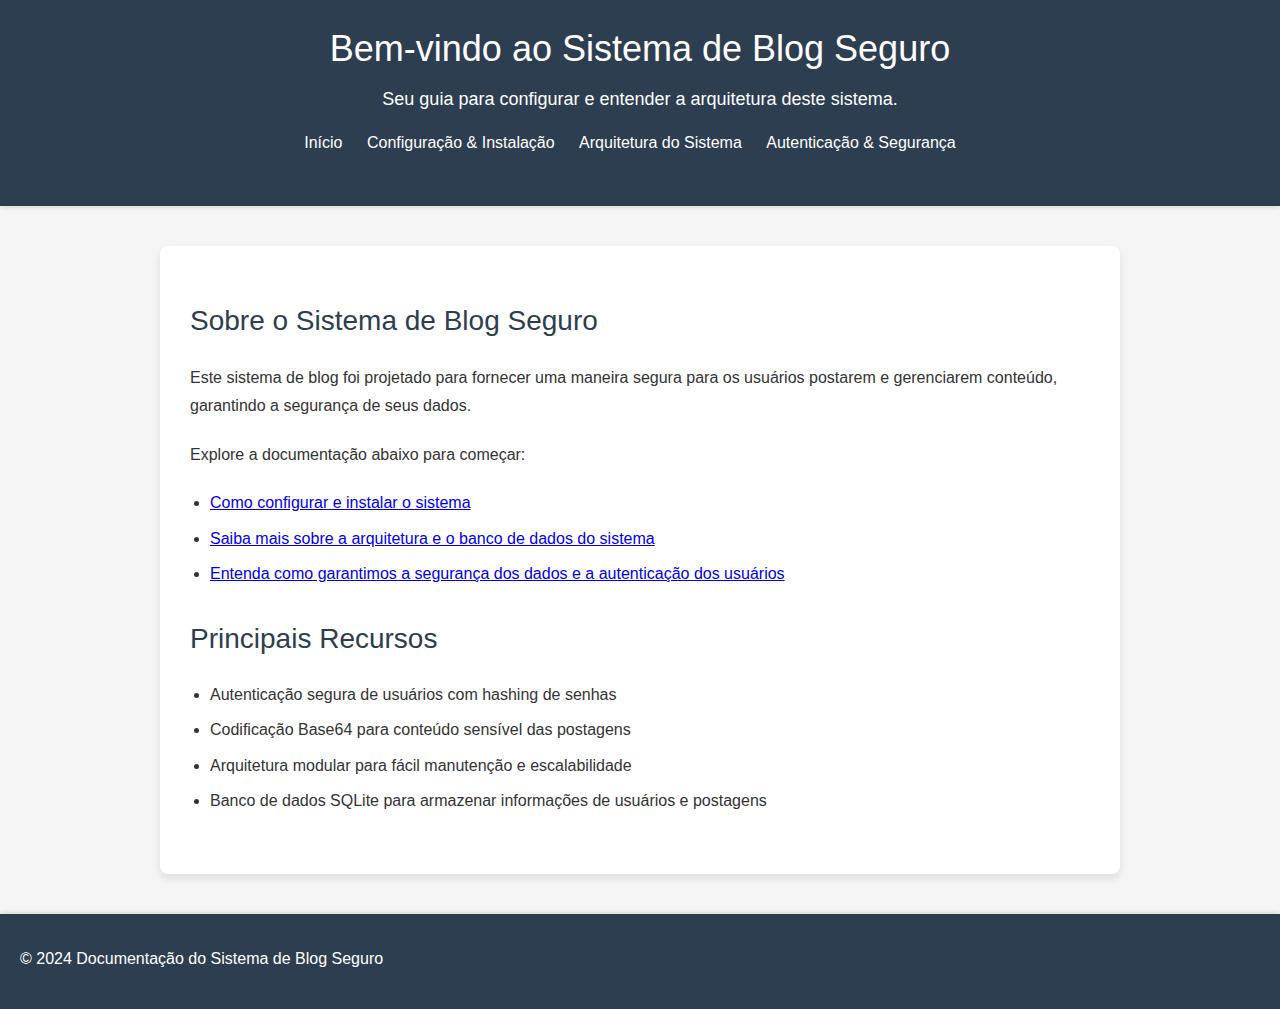
<file: index.html>
<!DOCTYPE html>
<html lang="pt">
<head>
    <meta charset="UTF-8">
    <meta name="viewport" content="width=device-width, initial-scale=1.0">
    <title>Sistema de Blog Seguro - Início</title>
    <link rel="stylesheet" href="css/styles.css">
</head>
<body>
    <header>
        <h1>Bem-vindo ao Sistema de Blog Seguro</h1>
        <p>Seu guia para configurar e entender a arquitetura deste sistema.</p>
        <nav>
            <ul>
                <li><a href="index.html">Início</a></li>
                <li><a href="html/setup.html">Configuração & Instalação</a></li>
                <li><a href="html/architecture.html">Arquitetura do Sistema</a></li>
                <li><a href="html/security.html">Autenticação & Segurança</a></li>
            </ul>
        </nav>
    </header>

    <main>
        <section id="intro">
            <h2>Sobre o Sistema de Blog Seguro</h2>
            <p>Este sistema de blog foi projetado para fornecer uma maneira segura para os usuários postarem e gerenciarem conteúdo, garantindo a segurança de seus dados.</p>
            <p>Explore a documentação abaixo para começar:</p>
            <ul>
                <li><a href="html/setup.html">Como configurar e instalar o sistema</a></li>
                <li><a href="html/architecture.html">Saiba mais sobre a arquitetura e o banco de dados do sistema</a></li>
                <li><a href="html/security.html">Entenda como garantimos a segurança dos dados e a autenticação dos usuários</a></li>
            </ul>
        </section>

        <section id="features">
            <h2>Principais Recursos</h2>
            <ul>
                <li>Autenticação segura de usuários com hashing de senhas</li>
                <li>Codificação Base64 para conteúdo sensível das postagens</li>
                <li>Arquitetura modular para fácil manutenção e escalabilidade</li>
                <li>Banco de dados SQLite para armazenar informações de usuários e postagens</li>
            </ul>
        </section>
    </main>

    <footer>
        <p class="copyright">&copy; 2024 Documentação do Sistema de Blog Seguro</p>
    </footer>
</body>
</html>
</file>
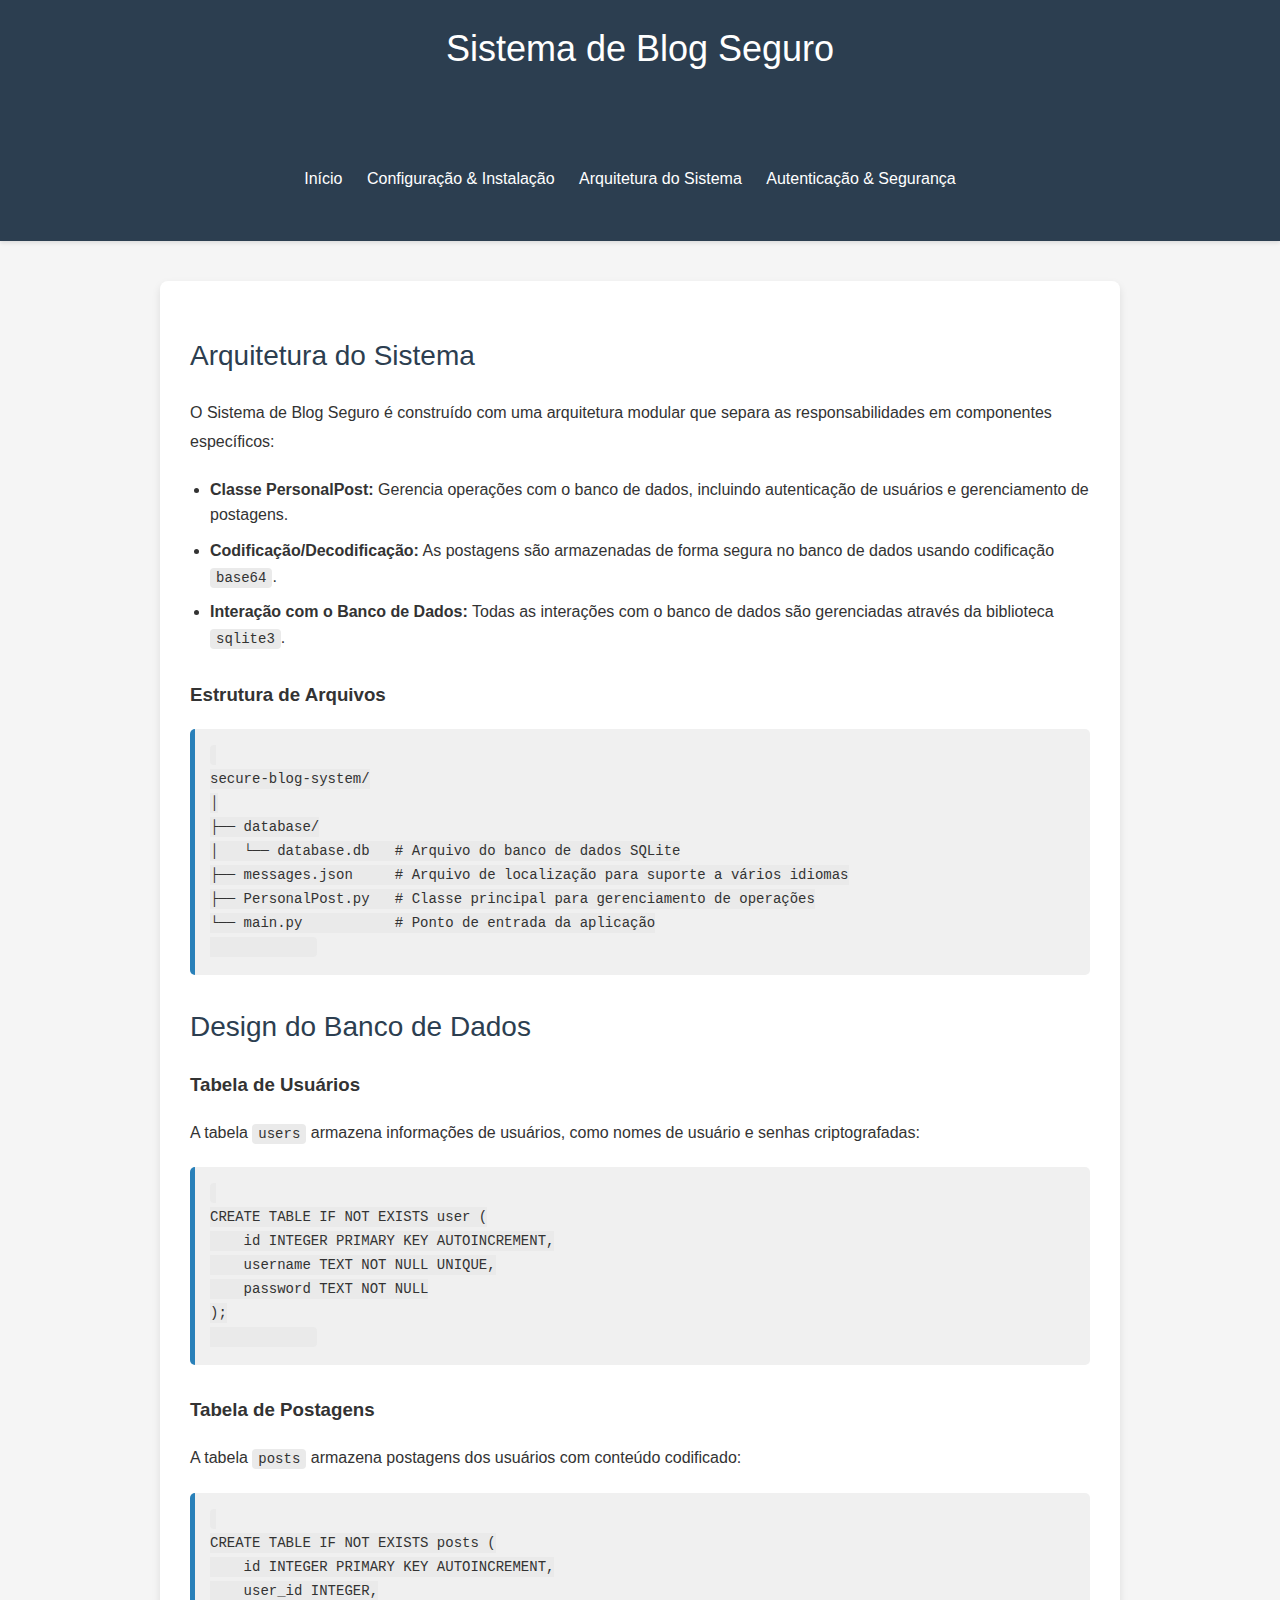
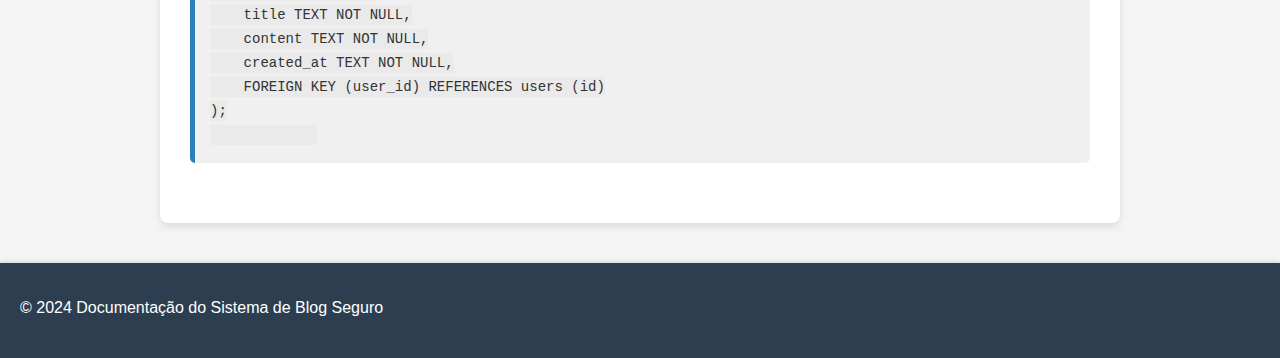
<file: html/architecture.html>
<!DOCTYPE html>
<html lang="pt">
<head>
    <meta charset="UTF-8">
    <meta name="viewport" content="width=device-width, initial-scale=1.0">
    <title>Sistema de Blog Seguro - Arquitetura</title>
    <link rel="stylesheet" href="../css/styles.css">
</head>
<body>
    <header>
        <h1>Sistema de Blog Seguro</h1>
        <h2>Arquitetura do Sistema & Banco de Dados</h2>
        <nav>
            <ul>
                <li><a href="../index.html">Início</a></li>
                <li><a href="setup.html">Configuração & Instalação</a></li>
                <li><a href="architecture.html">Arquitetura do Sistema</a></li>
                <li><a href="security.html">Autenticação & Segurança</a></li>
            </ul>
        </nav>
    </header>

    <main>
        <section id="architecture">
            <h2>Arquitetura do Sistema</h2>
            <p>O Sistema de Blog Seguro é construído com uma arquitetura modular que separa as responsabilidades em componentes específicos:</p>
            <ul>
                <li><strong>Classe PersonalPost:</strong> Gerencia operações com o banco de dados, incluindo autenticação de usuários e gerenciamento de postagens.</li>
                <li><strong>Codificação/Decodificação:</strong> As postagens são armazenadas de forma segura no banco de dados usando codificação <code>base64</code>.</li>
                <li><strong>Interação com o Banco de Dados:</strong> Todas as interações com o banco de dados são gerenciadas através da biblioteca <code>sqlite3</code>.</li>
            </ul>

            <h3>Estrutura de Arquivos</h3>
            <pre><code>
secure-blog-system/
│
├── database/
│   └── database.db   # Arquivo do banco de dados SQLite
├── messages.json     # Arquivo de localização para suporte a vários idiomas
├── PersonalPost.py   # Classe principal para gerenciamento de operações
└── main.py           # Ponto de entrada da aplicação
            </code></pre>
        </section>

        <section id="database">
            <h2>Design do Banco de Dados</h2>
            <h3>Tabela de Usuários</h3>
            <p>A tabela <code>users</code> armazena informações de usuários, como nomes de usuário e senhas criptografadas:</p>
            <pre><code>
CREATE TABLE IF NOT EXISTS user (
    id INTEGER PRIMARY KEY AUTOINCREMENT,
    username TEXT NOT NULL UNIQUE,
    password TEXT NOT NULL
);
            </code></pre>

            <h3>Tabela de Postagens</h3>
            <p>A tabela <code>posts</code> armazena postagens dos usuários com conteúdo codificado:</p>
            <pre><code>
CREATE TABLE IF NOT EXISTS posts (
    id INTEGER PRIMARY KEY AUTOINCREMENT,
    user_id INTEGER,
    title TEXT NOT NULL,
    content TEXT NOT NULL,
    created_at TEXT NOT NULL,
    FOREIGN KEY (user_id) REFERENCES users (id)
);
            </code></pre>
        </section>
    </main>

    <footer>
        <p  class="copyright">&copy; 2024 Documentação do Sistema de Blog Seguro</p>
    </footer>
</body>
</html>
</file>
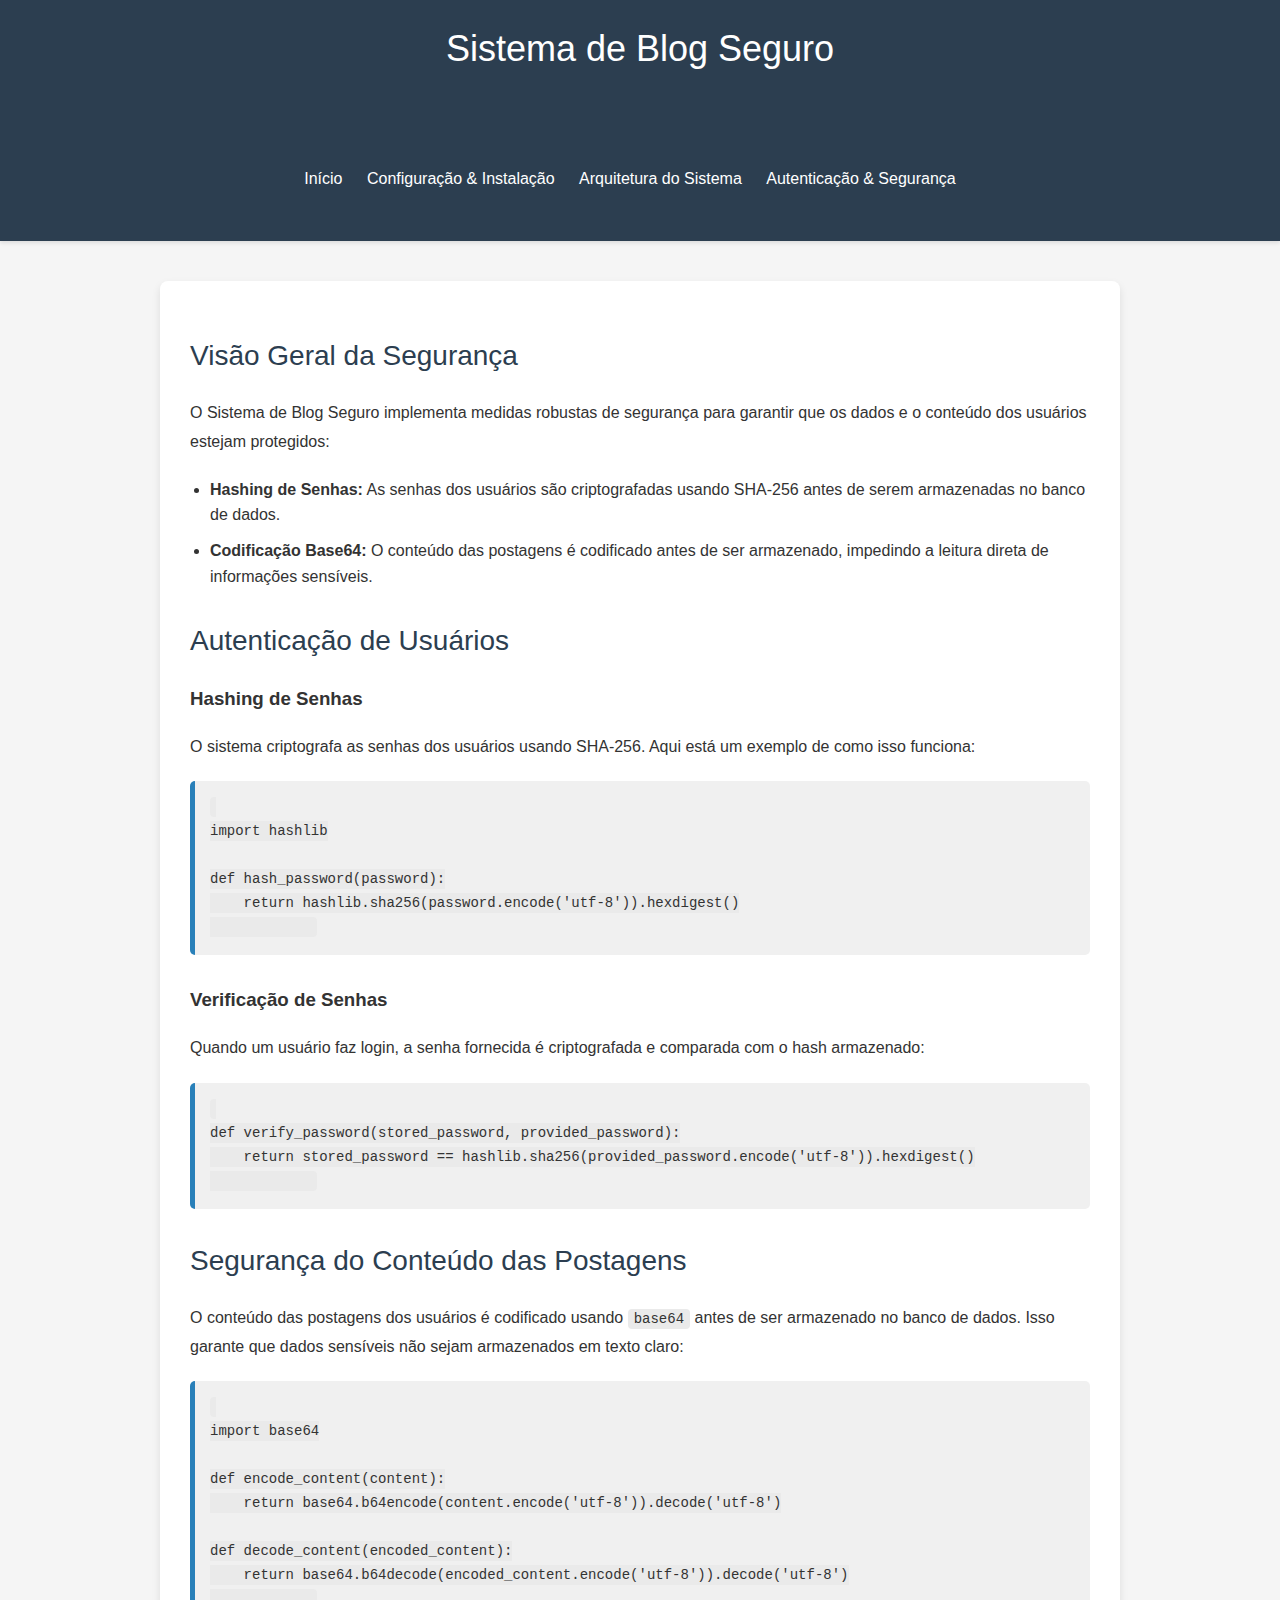
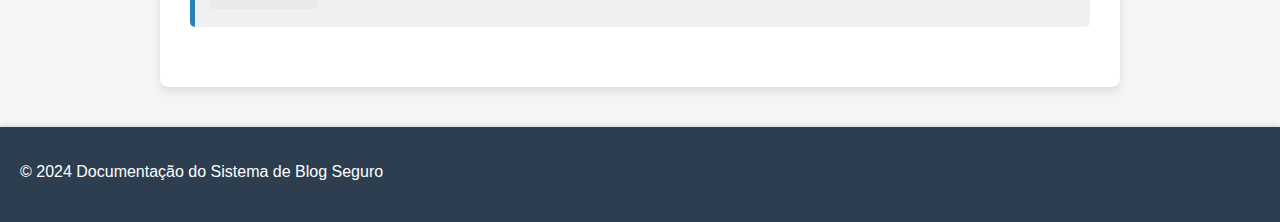
<file: html/security.html>
<!DOCTYPE html>
<html lang="pt">
<head>
    <meta charset="UTF-8">
    <meta name="viewport" content="width=device-width, initial-scale=1.0">
    <title>Sistema de Blog Seguro - Autenticação & Segurança</title>
    <link rel="stylesheet" href="../css/styles.css">
</head>
<body>
    <header>
        <h1>Sistema de Blog Seguro</h1>
        <h2>Autenticação & Segurança</h2>
        <nav>
            <ul>
                <li><a href="../index.html">Início</a></li>
                <li><a href="setup.html">Configuração & Instalação</a></li>
                <li><a href="architecture.html">Arquitetura do Sistema</a></li>
                <li><a href="security.html">Autenticação & Segurança</a></li>
            </ul>
        </nav>
    </header>

    <main>
        <section id="security-overview">
            <h2>Visão Geral da Segurança</h2>
            <p>O Sistema de Blog Seguro implementa medidas robustas de segurança para garantir que os dados e o conteúdo dos usuários estejam protegidos:</p>
            <ul>
                <li><strong>Hashing de Senhas:</strong> As senhas dos usuários são criptografadas usando SHA-256 antes de serem armazenadas no banco de dados.</li>
                <li><strong>Codificação Base64:</strong> O conteúdo das postagens é codificado antes de ser armazenado, impedindo a leitura direta de informações sensíveis.</li>
            </ul>
        </section>

        <section id="authentication">
            <h2>Autenticação de Usuários</h2>
            <h3>Hashing de Senhas</h3>
            <p>O sistema criptografa as senhas dos usuários usando SHA-256. Aqui está um exemplo de como isso funciona:</p>
            <pre><code>
import hashlib

def hash_password(password):
    return hashlib.sha256(password.encode('utf-8')).hexdigest()
            </code></pre>

            <h3>Verificação de Senhas</h3>
            <p>Quando um usuário faz login, a senha fornecida é criptografada e comparada com o hash armazenado:</p>
            <pre><code>
def verify_password(stored_password, provided_password):
    return stored_password == hashlib.sha256(provided_password.encode('utf-8')).hexdigest()
            </code></pre>
        </section>

        <section id="post-security">
            <h2>Segurança do Conteúdo das Postagens</h2>
            <p>O conteúdo das postagens dos usuários é codificado usando <code>base64</code> antes de ser armazenado no banco de dados. Isso garante que dados sensíveis não sejam armazenados em texto claro:</p>
            <pre><code>
import base64

def encode_content(content):
    return base64.b64encode(content.encode('utf-8')).decode('utf-8')

def decode_content(encoded_content):
    return base64.b64decode(encoded_content.encode('utf-8')).decode('utf-8')
            </code></pre>
        </section>
    </main>

    <footer>
        <p  class="copyright">&copy; 2024 Documentação do Sistema de Blog Seguro</p>
    </footer>
</body>
</html>
</file>
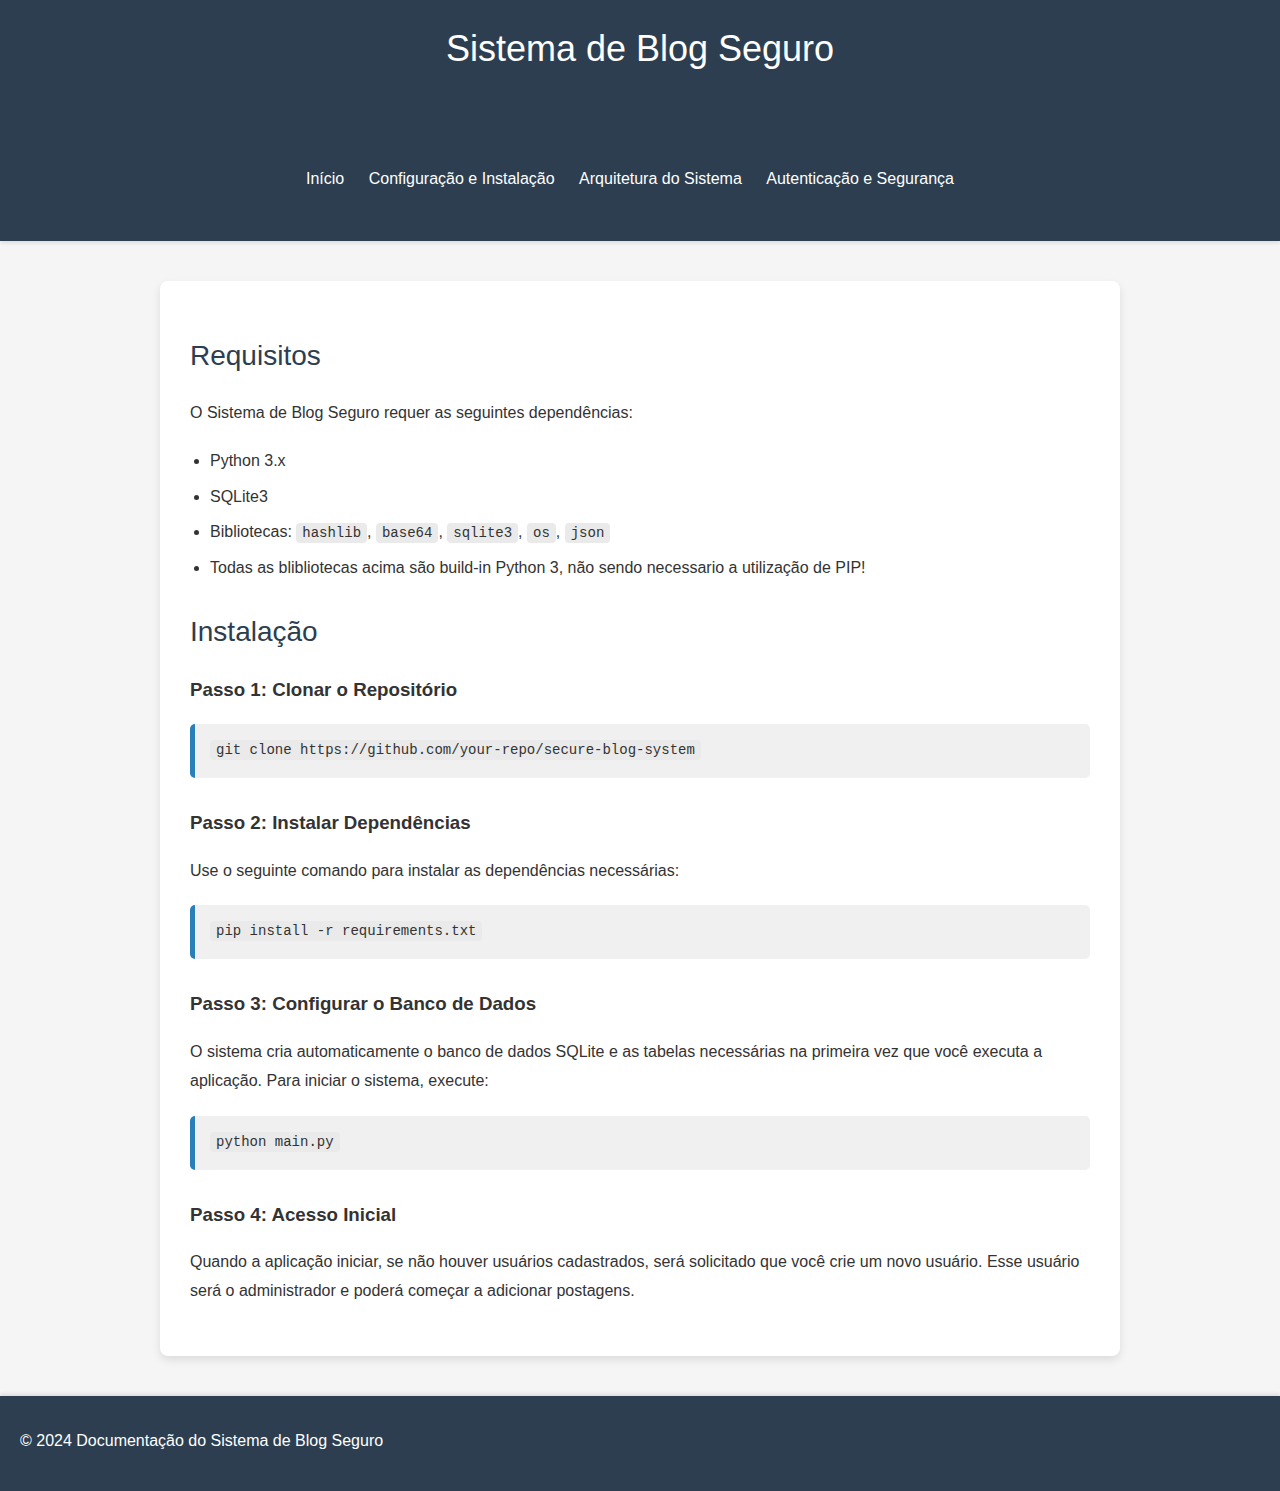
<file: html/setup.html>
<!DOCTYPE html>
<html lang="pt">
<head>
    <meta charset="UTF-8">
    <meta name="viewport" content="width=device-width, initial-scale=1.0">
    <title>Sistema de Blog Seguro - Configuração e Instalação</title>
    <link rel="stylesheet" href="../css/styles.css">
</head>
<body>
    <header>
        <h1>Sistema de Blog Seguro</h1>
        <h2>Configuração e Instalação</h2>
        <nav>
            <ul>
                <li><a href="../index.html">Início</a></li>
                <li><a href="setup.html">Configuração e Instalação</a></li>
                <li><a href="architecture.html">Arquitetura do Sistema</a></li>
                <li><a href="security.html">Autenticação e Segurança</a></li>
            </ul>
        </nav>
    </header>

    <main>
        <section id="requirements">
            <h2>Requisitos</h2>
            <p>O Sistema de Blog Seguro requer as seguintes dependências:</p>
            <ul>
                <li>Python 3.x</li>
                <li>SQLite3</li>
                <li>Bibliotecas: <code>hashlib</code>, <code>base64</code>, <code>sqlite3</code>, <code>os</code>, <code>json</code></li>
                <li>Todas as blibliotecas acima são build-in Python 3, não sendo necessario a utilização de PIP!</li>
            </ul>
        </section>

        <section id="installation">
            <h2>Instalação</h2>
            <h3>Passo 1: Clonar o Repositório</h3>
            <pre><code>git clone https://github.com/your-repo/secure-blog-system</code></pre>
            
            <h3>Passo 2: Instalar Dependências</h3>
            <p>Use o seguinte comando para instalar as dependências necessárias:</p>
            <pre><code>pip install -r requirements.txt</code></pre>

            <h3>Passo 3: Configurar o Banco de Dados</h3>
            <p>O sistema cria automaticamente o banco de dados SQLite e as tabelas necessárias na primeira vez que você executa a aplicação. Para iniciar o sistema, execute:</p>
            <pre><code>python main.py</code></pre>

            <h3>Passo 4: Acesso Inicial</h3>
            <p>Quando a aplicação iniciar, se não houver usuários cadastrados, será solicitado que você crie um novo usuário. Esse usuário será o administrador e poderá começar a adicionar postagens.</p>
        </section>
    </main>

    <footer>
        <p class="copyright">&copy; 2024 Documentação do Sistema de Blog Seguro</p>
    </footer>
</body>
</html>
</file>
<file: css/styles.css>
/* Global Styles */
body {
    font-family: 'Roboto', sans-serif;
    background-color: #f5f5f5;
    color: #333;
    margin: 0;
    padding: 0;
    line-height: 1.6;
    box-sizing: border-box;
}

header {
    background-color: #2C3E50;
    color: white;
    padding: 20px;
    text-align: center;
    box-shadow: 0 2px 4px rgba(0, 0, 0, 0.1);
}

header h1 {
    margin: 0;
    font-size: 36px;
    font-weight: 500;
}

header p {
    margin: 5px 0;
    font-size: 18px;
}

nav ul {
    list-style-type: none;
    padding: 0;
    margin-top: 15px;
}

nav ul li {
    display: inline;
    margin-right: 20px;
}

nav ul li a {
    color: #ffffff;
    text-decoration: none;
    font-size: 16px;
    font-weight: 300;
}

nav ul li a:hover {
    text-decoration: underline;
}

button {
    background-color: #2980B9;
    color: white;
    border: none;
    padding: 10px 20px;
    font-size: 16px;
    cursor: pointer;
    border-radius: 5px;
    margin-top: 10px;
    transition: background-color 0.3s ease;
}

button:hover {
    background-color: #1A5276;
}

/* Main Content */
main {
    margin: 40px auto 40px auto;
    max-width: 900px;
    background-color: white;
    padding: 30px;
    box-shadow: 0 4px 8px rgba(0, 0, 0, 0.1);
    border-radius: 8px;
}

h2 {
    color: #2C3E50;
    font-size: 28px;
    font-weight: 500;
    margin-bottom: 20px;
}

ul {
    padding-left: 20px;
    margin-bottom: 30px;
}

ul li {
    margin-bottom: 10px;
    font-size: 16px;
}

pre {
    background-color: #f0f0f0;
    border-left: 5px solid #2980B9;
    padding: 15px;
    margin-bottom: 30px;
    font-family: 'Courier New', Courier, monospace;
    font-size: 15px;
    white-space: pre-wrap;
    border-radius: 5px;
    overflow-x: auto;
}

code {
    background-color: #eaeaea;
    padding: 2px 6px;
    border-radius: 4px;
    font-family: 'Courier New', Courier, monospace;
    font-size: 14px;
}

p {
    width: 100%;
    margin-bottom: 20px;
    font-size: 16px;
    line-height: 1.8;
}

/* Footer */
footer {
    background-color: #2C3E50;
    color: white;
    text-align: center;
    padding: 15px 0 15px 0;
    font-size: 14px;
    bottom: 0;
    width: 100%;
    box-shadow: 0 -2px 4px rgba(0, 0, 0, 0.1);
}

.copyright {
    width: 70%;
    text-align: start;
    margin-left: 20px;
}
</file>
